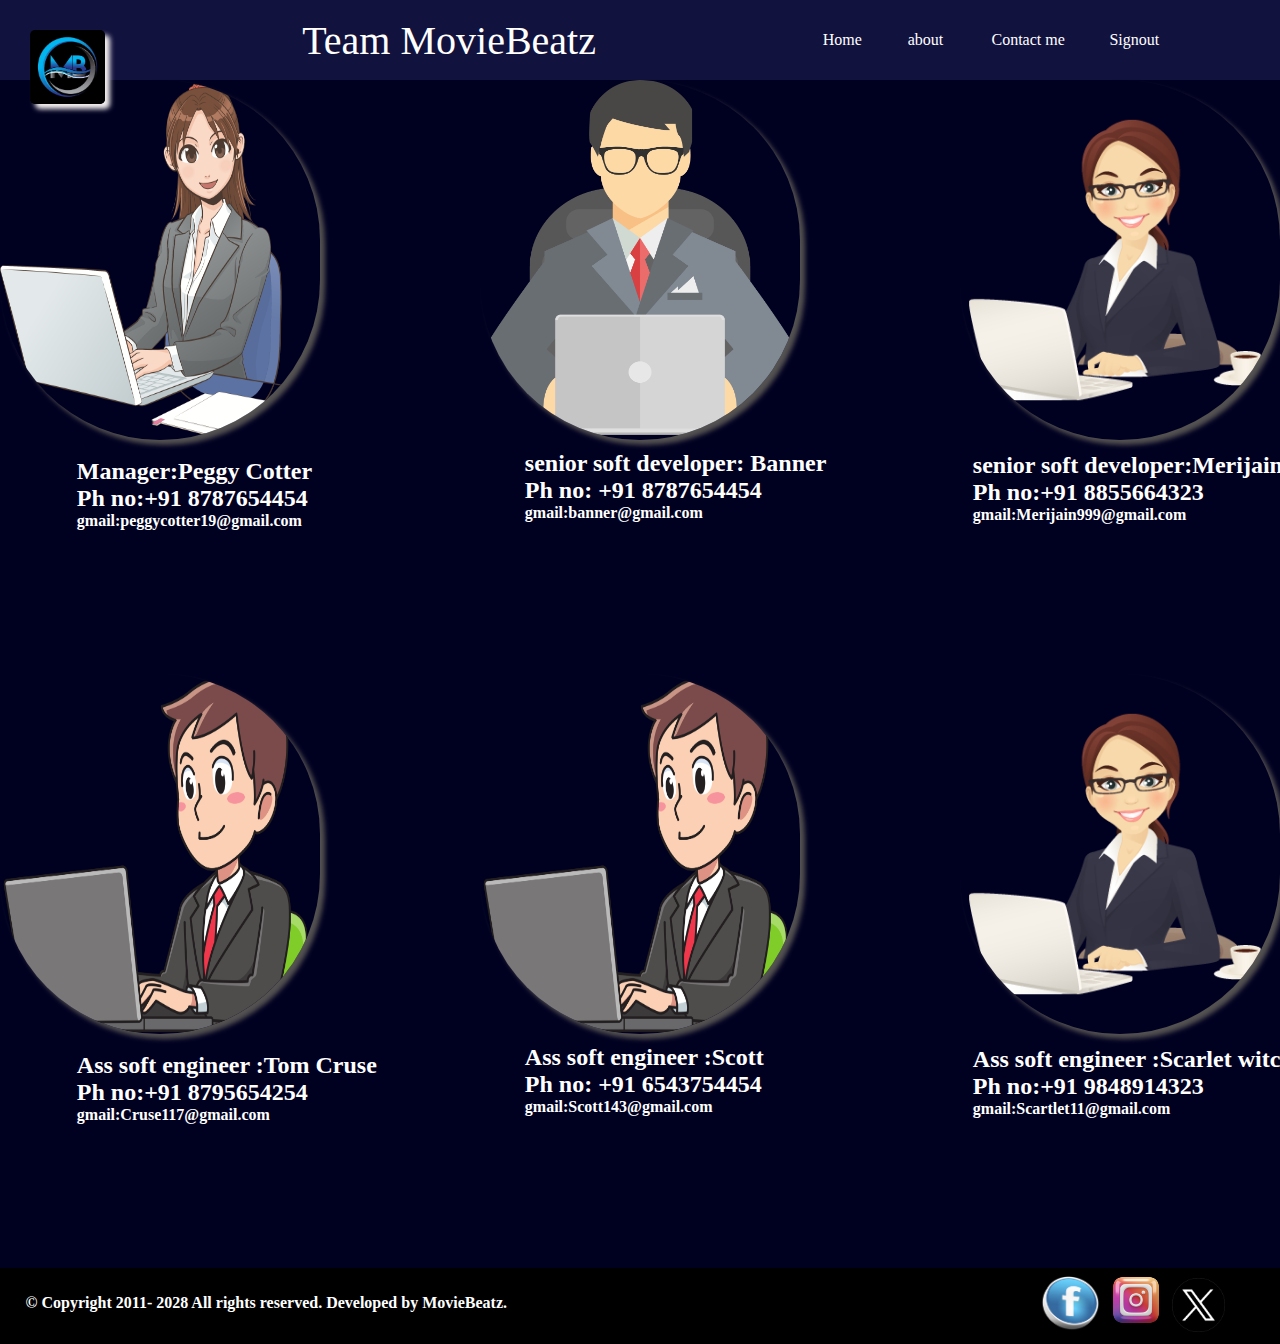
<file: html/contact.html>
<!DOCTYPE html>
<html lang="en">
<head>
    <title>Document</title>
    <link rel="stylesheet" href="../css/contact.css">

</head>
<body>
    <header>
        <nav>
            <div><img  id="logo"  src="../assets/logo.jpg"></div>
            <div class="headleft">Team MovieBeatz</div>
            <div class="headright">
                <ul>
                    <li><a href="homePage.html">Home</a></li>
                    <li><a href="info.html">about</a></li>
                    <li><a href="contact.html">Contact me</a></li>
                    <li><a href="login.html">Signout</a></li>
                </ul>
            </div>
        </nav>
    </header>
    <div id="container1">
        <div class="Manager">
            <img src="../assets/asd.png" alt="">
            <img src="../assets/manager (1).png" alt="">
            <img src="../assets/ssd.png" alt="">
        </div><br>
            <div id="name1">
                    <a><h2>Manager:<span>Peggy Cotter</span></h2></a>
                <a><h2>Ph no:<span>+91 8787654454</span></h2></a>
                <a><h4>gmail:<span>peggycotter19@gmail.com</span></h4></a>
            </div>
            <div id="name2">

                <a><h2>senior soft developer:<span> Banner</span></h2></a>
                <a><h2>Ph no:<span> +91 8787654454</span></h2></a>
                <a><h4>gmail:<span>banner@gmail.com</span></h4></a>
            </div>
            <div id="name3">
                <a><h2>senior soft developer:<span>Merijain</span></h2></a>
                <a><h2>Ph no:<span>+91 8855664323</span></h2></a>
                <a><h4>gmail:<span>Merijain999@gmail.com</span></h4></a>
            </div>       
    </div>
    <div id="container2">
        <div class="Manager">
            <img src="../assets/aasd.png" alt="">
            <img src="../assets/aasd.png" alt="">
            <img src="../assets/ssd.png" alt="">
        </div><br>
            <div id="name1">
                    <a><h2>Ass soft engineer :<span>Tom Cruse</span></h2></a>
                <a><h2>Ph no:<span>+91 8795654254</span></h2></a>
                <a><h4>gmail:<span>Cruse117@gmail.com</span></h4></a>
            </div>
            <div id="name2">

                <a><h2>Ass soft engineer :<span>Scott</span></h2></a>
                <a><h2>Ph no:<span> +91 6543754454</span></h2></a>
                <a><h4>gmail:<span>Scott143@gmail.com</span></h4></a>
            </div>
            <div id="name3">
                <a><h2>Ass soft engineer :<span>Scarlet witch</span></h2></a>
                <a><h2>Ph no:<span>+91 9848914323</span></h2></a>
                <a><h4>gmail:<span>Scartlet11@gmail.com</span></h4></a>
            </div>       
    </div>

</div>
<footer class="footers">
    <div id="aa">
    <a href="https://www.facebook.com"><img  src="../assets/fb.png"  style="width: 23.5%;"></a>
    <a href="https://www.instagram.com"><img  src="../assets/insta.png"  style="width: 25%;"></a>
    <a href="https://www.twitter.com"><img  src="../assets/twitter-x-.png"  style="width: 21%;"></a>
    </div>
    <h4 id="Ctext">&copy; Copyright 2011- 2028 All rights reserved. Developed by MovieBeatz.</h4>

    
</footer>
</body>
</html>
</file>
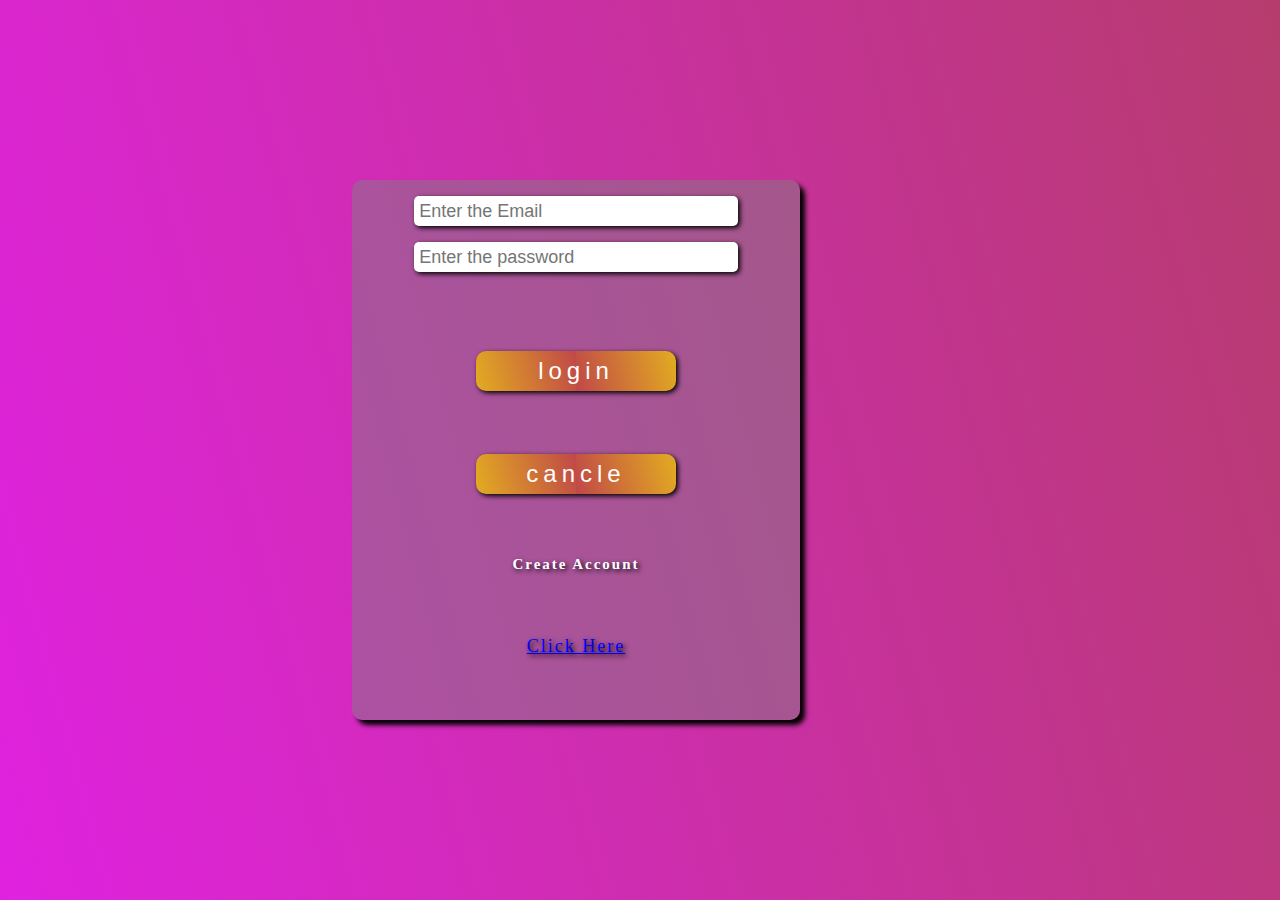
<file: html/login.html>
<!DOCTYPE html>
<html lang="en">
<head>
    <title>Blog-signUp</title>
    <link rel="stylesheet" href="../css/login.css">
    <script src="../js/login.js" defer></script>
</head>
<body>
    <div id="signup">
        <div id="container">
            <div id="subcontainer1">
                <input  id="email" class="infoInput" type="email" placeholder="Enter the Email">
                <input  id="password" class="infoInput" type="password" placeholder="Enter the password">
            </div>
            <div id="login">
                <input  id="loginButton" type="button" value="login" onclick="storeData()">
                <input  id="cancleButton" type="button" value="cancle" onclick="clearData()">
                 <h5>Create Account</h5>
                 <a href="../html/signup.html" style="color: blue;">Click Here</a>
             </div>
        </div>
    </div>
</body>
</html>
</file>
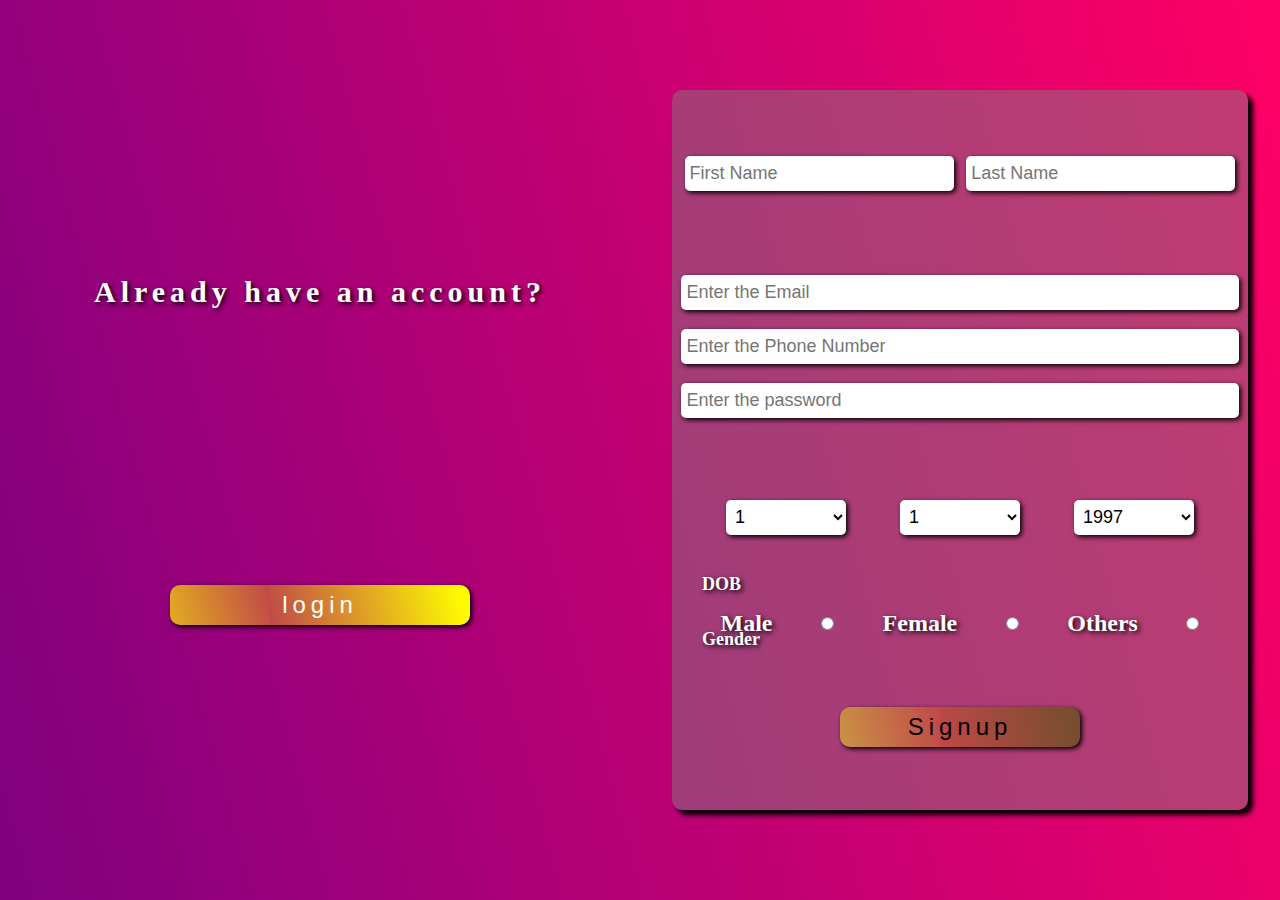
<file: html/signup.html>
<!DOCTYPE html>
<html lang="en">
<head>
    <title>Blog-signUp</title>
    <link rel="stylesheet" href="../css/signup.css">
    <script src="../js/signup.js" defer></script>
</head>
<body>
    <div id="login">
        <h4>Already have an account?</h4>
       <a href="../html/login.html"><input  id="loginButton" type="button" value="login" ></a>
    </div>
    <div id="signup">
        <div id="container">
            <div id="subcontainer1">
                <input class="namesInput" type="text" placeholder="First Name">
                <input  class="namesInput" type="text" placeholder="Last Name">
            </div>
            <div id="subcontainer2">
                <input class="infoInput" type="email" placeholder="Enter the Email">
                <input class="infoInput" type="tel" placeholder="Enter the Phone Number">
                <input class="infoInput" type="password" placeholder="Enter the password">
            </div>
            <h1 id="dob">DOB</h1>
            <div id="subcontainer3">
                <select id="day">
                    <option>1</option>
                    <option>2</option>
                    <option>3</option>
                    <option>4</option>
                    <option>5</option>
                    <option>6</option>
                    <option>7</option>
                    <option>8</option>
                    <option>9</option>
                    <option>10</option>
                    <option>11</option>
                    <option>12</option>
                    <option>13</option>
                    <option>14</option>
                    <option>15</option>
                    <option>16</option>
                    <option>17</option>
                    <option>18</option>
                    <option>19</option>
                    <option>20</option>
                    <option>21</option>
                    <option>22</option>
                    <option>23</option>
                    <option>24</option>
                    <option>25</option>
                    <option>26</option>
                    <option>27</option>
                    <option>28</option>
                    <option>29</option>
                    <option>30</option>
                    <option>31</option>
                </select>
                <select id="month">
                    <option>1</option>
                    <option>2</option>
                    <option>3</option>
                    <option>4</option>
                    <option>5</option>
                    <option>6</option>
                    <option>7</option>
                    <option>8</option>
                    <option>9</option>
                    <option>10</option>
                    <option>11</option>
                    <option>12</option>
                </select>
                <select id="year">
                    <option>1997</option>
                    <option>1998</option>
                    <option>1999</option>
                    <option>2000</option>
                    <option>2001</option>
                </select>
    </div>
    <h4 id="gen">Gender</h4>
    <div id="subcontainer5">
        <label>Male</label>
        <input type="radio" name="gen" oninput="gender('Male')">
        <label>Female</label>
        <input type="radio" name="gen" oninput="gender('Female')">
        <label>Others</label>
        <input type="radio" name="gen" oninput="gender('Others')">
    </div>
    <div id="subcontainer4">
       <a href="./login.html"><input id="signupButton" type="button" value="Signup" onclick="storeData()"></a>
            </div>
        </div>
    </div>
</body>
</html>
</file>
<file: css/contact.css>
*{
    margin: 0px;
    padding: 0px;
}
body{
    width: 100%;
    height: 200px;
    background-color: rgb(0, 0, 33);
    color: white;
}
nav{
    display: flex;
    justify-content: space-around;
    align-items: center;
    height: 80px;
    background-color: rgb(18, 18,62);
}
#logo{
    width: 75px;
    position: absolute;
    top: 30px;
    left: 30px;
    border-radius: 5px;
    box-shadow: 5px 5px 5px rgb(243, 239, 239);
}
nav ul{
    display: flex;
    justify-content: center;
}
nav ul li {
    list-style: none;
    margin: 0 23px;
}
nav ul li a{
    text-decoration: none;
    color: white;
}
nav ul li a:hover{
color: rgb(164, 164, 207);
font-size: 1.1rem;
}
.headleft{
    font-size: 2.5rem;
    left: 15%;
}
.Manager img{
    width: 25%;
    height: 40vh; 
    border-radius: 200px;
    box-shadow: 5px 5px 5px rgb(85, 82, 82);
    cursor: pointer;
    transition: transform 0.5s;
}
.Manager img:hover{
transform: scale(1.1);
}
a{
    position: relative;
    left: 6%;
    color: white;
}
#name2{
    position: relative;
    left: 35%;
    bottom: 80px;
    color: white;
}
#name3{
    position: relative;
    left: 70%;
    bottom: 150px;
    color: white;
}
.Manager{
    display:flex;
    flex-direction: row; 
    justify-content: space-between;
}
#aa{
    position: absolute;
    left: 80%;
}
#aa img:hover{
    transform: scale(1.1);
}
#Ctext{
    position: absolute;
    margin: 2%;
}
.footers{
    width: 100%;
    height: 38%;
    background-color: black;
}
</file>
<file: css/login.css>
*{
    padding: 0px;
    margin: 0px;
}
body{
    background-image: linear-gradient(75deg,rgb(224, 34, 224),rgb(182, 60, 109));
    display: flex;
}
#login{
    width: 40%;
    height: 80vh;
    display: flex;
    flex-direction: column;
    justify-content: space-evenly;
    align-items: center;
    font-size: 20px;
    color: white;
    letter-spacing: 5px;
    text-shadow: 2px 2px 5px black;
}
#login,h6{
    font-size: 18px;
    letter-spacing: 2px;
}
#email,#password
{
    width: 70%;
    height: 20px;
    border-radius: 5px;
    bottom: 190px;
}
#signup{
    width: 50%;
    height: 100vh;
    display: flex;
    justify-content: center;
    align-items: center;
}
#container{
    width: 70%;
    height: 60%;
    background-color: rgba(128,128 , 128, 0.47);
    border-radius: 10px;
    box-shadow: 5px 5px 5px black;
    display: flex;
    flex-direction: column;
    justify-content: space-evenly;
    align-items: center;
    position: relative;
    left: 40%;
}
#subcontainer1{
    display: flex;
    height: 180px;
    width: 100%;
    flex-direction: column;
    justify-content: space-evenly;
    align-items: center;
    
}
.infoInput{
    width: 45%;
    height: 25px;
    background-color: white;
    border: none;
    outline: none;
    padding: 5px;
    border-radius: 5px;
    box-shadow: 2px 2px 5px black;
    font-size: 18px;
}
#loginButton,#cancleButton{
    width: 200px;
    height: 40px;
    border-radius: 10px;
    border: none;
    color: white;
    box-shadow: 2px 2px 5px black;
    letter-spacing: 5px;
    font-size: 24px;
    background-image: linear-gradient(75deg,#C04848,yellow,#480048,yellow,#C04848);
    background-size: 800px;
    background-position: 100px;
    transition: all 0.2s;
}
#loginButton:hover,#cancleButton:hover{
    animation: buttonAnimation  2s infinite linear;
    cursor: pointer;
    transform: scale(1.2);
}
@keyframes buttonAnimation {
    from
    {
        background-position: 800px;
    }
    to{
        background-position: 0px;
    }
}
</file>
<file: css/signup.css>
*{
    padding: 0px;
    margin: 0px;
}
body{
    background-image: linear-gradient(75deg,purple,rgb(255,0,102));
    display: flex;
}
#login{
    width: 50%;
    height: 100vh;
    display: flex;
    flex-direction: column;
    justify-content: space-evenly;
    align-items: center;
    font-size: 30px;
    color: white;
    letter-spacing: 5px;
    text-shadow: 2px 2px 5px black;
}
#signup{
    width: 50%;
    height: 100vh;
    display: flex;
    justify-content: center;
    align-items: center;
}
#loginButton,#signupButton{
    width: 300px;
    height: 40px;
    border-radius: 10px;
    border: none;
    color: white;
    box-shadow: 2px 2px 5px black;
    letter-spacing: 5px;
    font-size: 24px;
    background-image: linear-gradient(75deg,#C04848,yellow,#480048,yellow,#C04848);
    background-size: 800px;
    background-position: 100px;
    transition: all 0.2s;
}
#loginButton:hover,#signupButton:hover{
    animation: buttonAnimation  2s infinite linear;
    cursor: pointer;
    transform: scale(1.2);
}
@keyframes buttonAnimation {
    from
    {
        background-position: 800px;
    }
    to{
        background-position: 0px;
    }
}
#container{
    width: 90%;
    height: 80%;
    background-color: rgba(128,128 , 128, 0.47);
    border-radius: 10px;
    box-shadow: 5px 5px 5px black;
    display: flex;
    flex-direction: column;
    justify-content: space-evenly;
    align-items: center;
    position: relative;
}
#subcontainer1{
    display: flex;
    justify-content: space-evenly;
    align-items: center;
    width: 100%;
    height: 40px;
}
.namesInput,.infoInput,select{
    width: 45%;
    height: 25px;
    background-color: white;
    border: none;
    outline: none;
    padding: 5px;
    border-radius: 5px;
    box-shadow: 2px 2px 5px black;
    font-size: 18px;
}
#subcontainer2{
    display: flex;
    height: 180px;
    width: 100%;
    flex-direction: column;
    justify-content: space-evenly;
    align-items: center;
}
.infoInput{
    width: 95%;
    height: 25px;
}
#subcontainer3,#subcontainer5{
    width: 100%;
    height: 40px;
    display: flex;
    flex-wrap: wrap;
    justify-content: space-evenly;
}
select{
    width: 120px;
    height: 35px;
}
#dob,#gen{
    font-size: 18px;
    color: white;
    position: absolute;
    bottom: 215px;
    left: 30px;
    text-shadow: 2px 2px 5px black;
}
#subcontainer5{
    align-items: center;
    font-size: 24px;
    color: white;
    font-weight: bold;
    text-shadow: 2px 2px 5px black;
}
#gen{
    bottom: 160px;
}
#signupButton{
    color: black;
    width: 240px;
    height: 40px;
    background-image: linear-gradient(75deg,#C04848,rgb(88, 80, 35),#480048,rgb(209, 209, 68),#C04848);


}
</file>
